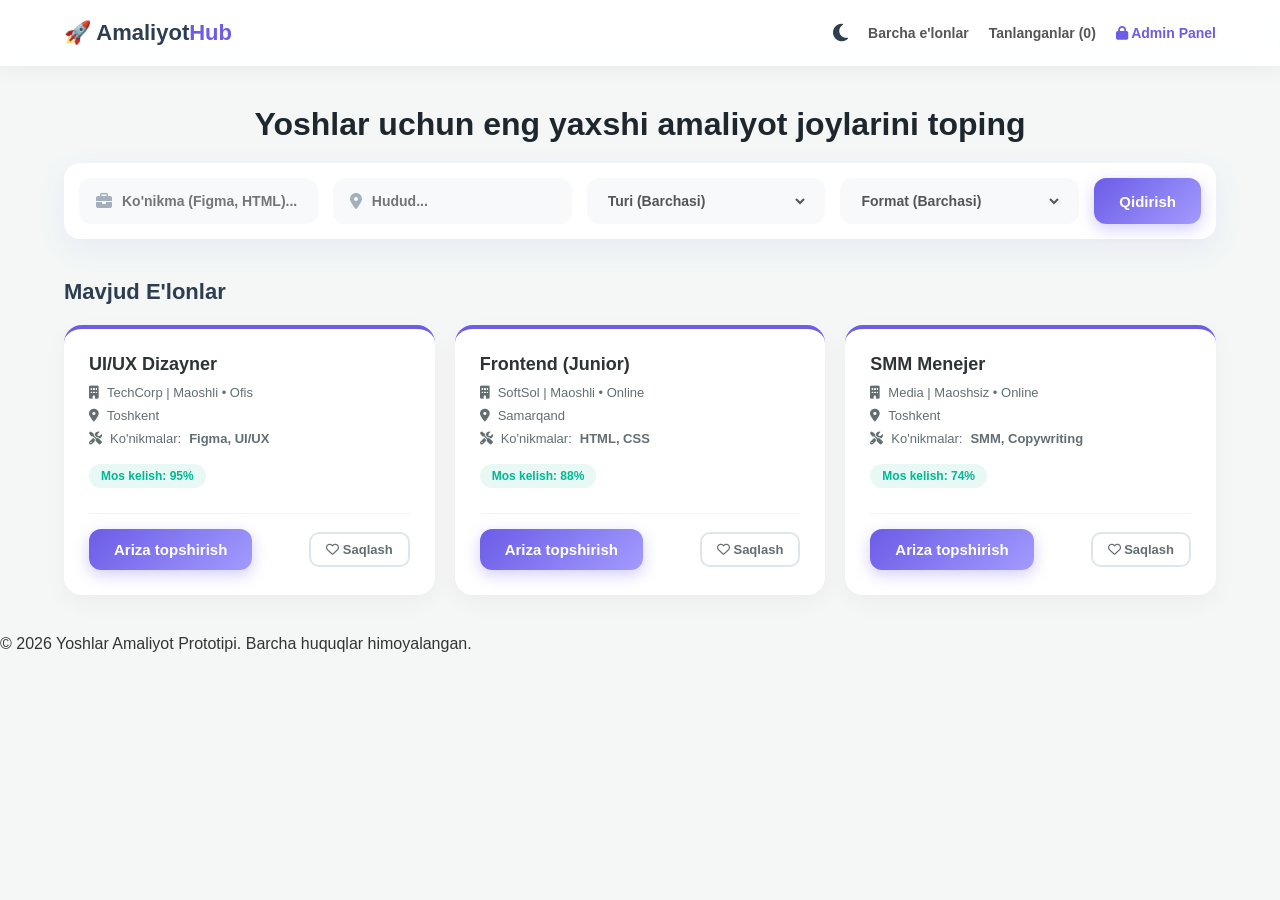
<file: index.html>
<!DOCTYPE html>
<html lang="uz">
<head>
    <meta charset="UTF-8">
    <meta name="viewport" content="width=device-width, initial-scale=1.0">
    <title>Yoshlar Amaliyot Markazi - Prototip</title>
    <link rel="stylesheet" href="style.css">
    <link rel="stylesheet" href="https://cdnjs.cloudflare.com/ajax/libs/font-awesome/6.4.0/css/all.min.css">
</head>
<body>

    <!-- Header / Navigatsiya -->
    <header class="header">
        <div class="logo">🚀 Amaliyot<span>Hub</span></div>
        <nav>
            <button id="theme-toggle" class="btn-icon"><i class="fa-solid fa-moon"></i></button>
            <a href="#search" onclick="resetFilter()">Barcha e'lonlar</a>
            <a href="#saved" id="saved-nav-link">Tanlanganlar (<span id="saved-count">0</span>)</a>
            <a href="admin.html" class="admin-link"><i class="fa-solid fa-lock"></i> Admin Panel</a>
        </nav>
    </header>

    <!-- Asosiy qism -->
    <main class="container">
        <section id="search" class="search-section">
            <h1>Yoshlar uchun eng yaxshi amaliyot joylarini toping</h1>
            <div class="filter-box">
                <div class="input-group">
                    <i class="fa-solid fa-briefcase"></i>
                    <input type="text" id="job-input" placeholder="Ko'nikma (Figma, HTML)...">
                </div>
                <div class="input-group">
                    <i class="fa-solid fa-location-dot"></i>
                    <input type="text" id="region-input" placeholder="Hudud...">
                </div>
                <div class="input-group select-group">
                    <select id="type-input">
                        <option value="">Turi (Barchasi)</option>
                        <option value="Maoshli">Maoshli</option>
                        <option value="Maoshsiz">Maoshsiz</option>
                    </select>
                </div>
                <div class="input-group select-group">
                    <select id="format-input">
                        <option value="">Format (Barchasi)</option>
                        <option value="Online">Online (Masofaviy)</option>
                        <option value="Ofis">Ofisda</option>
                    </select>
                </div>
                <button id="search-btn" class="btn-primary">Qidirish</button>
            </div>
        </section>

        <!-- E'lonlar ro'yxati -->
        <section class="listings-section">
            <h2>Mavjud Amaliyot O'rinlari</h2>
            <div id="listings-grid" class="grid"></div>
        </section>
    </main>

    <!-- Ariza topshirish uchun Modal Oyna -->
    <div id="apply-modal" class="modal-overlay">
        <div class="modal-box">
            <div class="modal-header">
                <h3>Amaliyot uchun ariza topshirish</h3>
                <button class="close-btn" onclick="closeModal()">&times;</button>
            </div>
            <form id="application-form">
                <div class="form-group">
                    <label>Tanlangan lavozim</label>
                    <input type="text" id="modal-job-display" readonly style="background: #f1f2f6; cursor: not-allowed;">
                </div>
                <div class="form-group">
                    <label>F.I.O. (Ism Familiyangiz)</label>
                    <input type="text" id="applicant-name" placeholder="Masalan: Alisher Valiyev" required>
                </div>
                <div class="form-group">
                    <label>Telefon raqamingiz</label>
                    <input type="text" id="applicant-phone" placeholder="+998 90 123 45 67" required>
                </div>
                <button type="submit" class="btn-primary" style="width:100%; margin-top: 10px;">Arizani yuborish</button>
            </form>
        </div>
    </div>

    <!-- Professional Toast Xabarnoma -->
    <div id="toast-msg" class="custom-toast">
        <i class="fa-solid fa-circle-check"></i> <span id="toast-text">Muvaffaqiyatli bajarildi!</span>
    </div>

    <footer>
        <p>&copy; 2026 Yoshlar Amaliyot Prototipi. Barcha huquqlar himoyalangan.</p>
    </footer>

    <script src="script.js"></script>
</body>
</html>
</file>
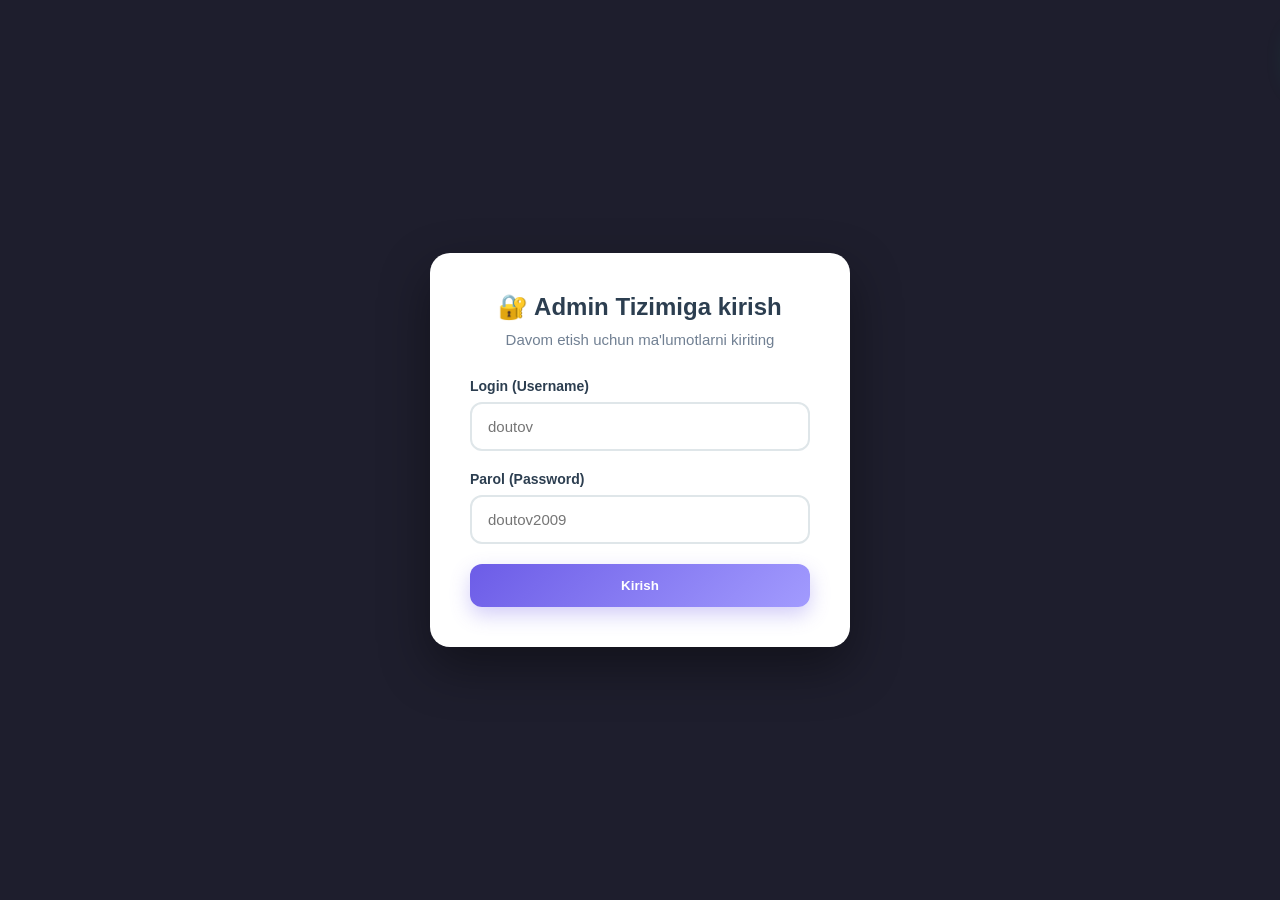
<file: admin.html>
<!DOCTYPE html>
<html lang="uz">
<head>
    <meta charset="UTF-8">
    <meta name="viewport" content="width=device-width, initial-scale=1.0">
    <title>Admin Panel - Login</title>
    <link rel="stylesheet" href="admin-style.css">
    <link rel="stylesheet" href="https://cdnjs.cloudflare.com/ajax/libs/font-awesome/6.4.0/css/all.min.css">
</head>
<body>

    <!-- Login Oynasi -->
    <div id="login-screen" class="login-overlay">
        <div class="login-card">
            <h2>🔐 Admin Tizimiga kirish</h2>
            <p>Davom etish uchun ma'lumotlarni kiriting</p>
            <form id="login-form">
                <div class="form-group">
                    <label>Login (Username)</label>
                    <input type="text" id="admin-user" placeholder="doutov" required>
                </div>
                <div class="form-group">
                    <label>Parol (Password)</label>
                    <input type="password" id="admin-pass" placeholder="doutov2009" required>
                </div>
                <button type="submit" class="btn-primary" style="width:100%;">Kirish</button>
            </form>
        </div>
    </div>

    <!-- Admin Panel -->
    <div id="admin-panel" class="admin-container" style="display: none;">
        <aside class="sidebar">
            <div class="sidebar-logo"><h2>🚀 Admin<span>Hub</span></h2></div>
            <ul class="sidebar-menu">
                <li class="active" onclick="switchTab('dashboard')"><i class="fa-solid fa-chart-pie"><span>Statistika</span></i></li>
                <li onclick="switchTab('listings')"><i class="fa-solid fa-briefcase"><span>E'lonlar</span></i></li>
                <li onclick="switchTab('add-listing')"><i class="fa-solid fa-plus-circle"><span>Qo'shish</span></i></li>
                <li onclick="switchTab('applications')"><i class="fa-solid fa-users"><span>Arizalar</span></i></li>
            </ul>
            <div class="sidebar-footer">
                <a href="#" onclick="adminLogout()" style="color: #ff7675;"><i class="fa-solid fa-right-from-bracket"></i> Chiqish</a>
                <a href="index.html"><i class="fa-solid fa-globe"></i> Saytga o'tish</a>
            </div>
        </aside>

        <main class="main-content">
            <header class="admin-header">
                <div class="header-title"><h1 id="page-title">Statistika</h1></div>
                <div class="admin-profile"><span>Admin (doutov)</span></div>
            </header>

            <section id="tab-dashboard" class="tab-content active">
                <div class="stats-grid">
                    <div class="stat-card">
                        <div class="stat-icon bg-purple"><i class="fa-solid fa-briefcase"></i></div>
                        <div class="stat-info"><h3>Faol E'lonlar</h3><p id="stat-total-jobs">0</p></div>
                    </div>
                    <div class="stat-card">
                        <div class="stat-icon bg-blue"><i class="fa-solid fa-users"></i></div>
                        <div class="stat-info"><h3>Arizalar</h3><p id="stat-total-apps">0</p></div>
                    </div>
                </div>
            </section>

            <section id="tab-listings" class="tab-content">
                <div class="section-card">
                    <h2>E'lonlar Ro'yxati</h2>
                    <div class="table-responsive">
                        <table>
                            <thead><tr><th>Lavozim</th><th>Kompaniya</th><th>Hudud</th><th>Amal</th></tr></thead>
                            <tbody id="admin-listings-table"></tbody>
                        </table>
                    </div>
                </div>
            </section>

            <section id="tab-add-listing" class="tab-content">
                <div class="section-card form-card">
                    <h2>Yangi E'lon Qo'shish</h2>
                    <form id="add-job-form">
                        <div class="form-group"><label>Lavozim nomi</label><input type="text" id="new-title" required></div>
                        <div class="form-row">
                            <div class="form-group"><label>Kompaniya</label><input type="text" id="new-company" required></div>
                            <div class="form-group"><label>Hudud</label><input type="text" id="new-region" required></div>
                        </div>
                        <div class="form-row">
                            <div class="form-group"><label>Amaliyot turi</label><select id="new-type" style="width:100%; padding:12px; border: 2px solid #dfe6e9; border-radius:10px;"><option value="Maoshli">Maoshli</option><option value="Maoshsiz">Maoshsiz</option></select></div>
                            <div class="form-group"><label>Format</label><select id="new-format" style="width:100%; padding:12px; border: 2px solid #dfe6e9; border-radius:10px;"><option value="Online">Online</option><option value="Ofis">Ofis</option></select></div>
                        </div>
                        <div class="form-group"><label>Ko'nikmalar (vergul bilan)</label><input type="text" id="new-skills" required></div>
                        <div class="form-group"><label>Mos kelish foizi (%)</label><input type="number" id="new-match" value="90" required></div>
                        <button type="submit" class="btn-primary">Joylashtirish</button>
                    </form>
                </div>
            </section>

            <section id="tab-applications" class="tab-content">
                <div class="section-card">
                    <div style="display:flex; justify-content:space-between; align-items:center; margin-bottom: 20px;">
                        <h2>Kelib tushgan arizalar</h2>
                        <button class="btn-primary" style="background:#27ae60;" onclick="exportToCSV()"><i class="fa-solid fa-file-excel"></i> Excel yuklab olish</button>
                    </div>
                    <div class="table-responsive">
                        <table>
                            <thead><tr><th>F.I.O.</th><th>Tel</th><th>Lavozim</th><th>Sana</th><th>Holati</th><th>Amal</th></tr></thead>
                            <tbody id="admin-apps-table"></tbody>
                        </table>
                    </div>
                </div>
            </section>
        </main>
    </div>

    <div id="toast-msg" class="custom-toast"><i class="fa-solid fa-circle-check"></i> <span id="toast-text">Bajarildi!</span></div>

    <script src="admin-script.js"></script>
</body>
</html>
</file>
<file: style.css>
* { margin: 0; padding: 0; box-sizing: border-box; font-family: 'Segoe UI', Tahoma, Geneva, Verdana, sans-serif; scroll-behavior: smooth; }
body { background-color: #f4f7f6; color: #333; overflow-x: hidden; transition: background 0.3s, color 0.3s; }

.header { display: flex; justify-content: space-between; align-items: center; padding: 20px 5%; background: rgba(255, 255, 255, 0.9); backdrop-filter: blur(10px); box-shadow: 0 4px 20px rgba(0,0,0,0.05); position: sticky; top: 0; z-index: 1000; animation: slideDown 0.8s cubic-bezier(0.16, 1, 0.3, 1) forwards; }
.logo { font-size: 22px; font-weight: bold; color: #2c3e50; }
.logo span { color: #6c5ce7; }
nav { display: flex; align-items: center; gap: 20px; flex-wrap: wrap; }
nav a { text-decoration: none; color: #555; font-weight: 600; font-size: 14px; transition: color 0.3s; }
nav a:hover, .admin-link { color: #6c5ce7; }
.btn-icon { background: none; border: none; font-size: 20px; cursor: pointer; color: #2c3e50; transition: 0.3s; }
.btn-icon:hover { color: #6c5ce7; }

.container { padding: 40px 5%; }
.search-section { text-align: center; margin-bottom: 40px; animation: fadeInScale 1s forwards; }
.search-section h1 { font-size: 32px; margin-bottom: 20px; color: #1e272e; }
.filter-box { display: flex; justify-content: center; gap: 15px; background: white; padding: 15px; border-radius: 16px; box-shadow: 0 10px 30px rgba(108, 92, 231, 0.08); flex-wrap: wrap; }
.input-group { display: flex; align-items: center; background: #f8f9fa; padding: 0 15px; border-radius: 12px; flex: 1; min-width: 200px; border: 2px solid transparent; transition: all 0.3s; }
.input-group:focus-within { background: #fff; border-color: #6c5ce7; }
.input-group i { color: #a4b0be; margin-right: 10px; }
.input-group input, .select-group select { border: none; background: transparent; padding: 12px 0; width: 100%; outline: none; font-size: 14px; color: #555; font-weight: 600; cursor: pointer; }
.btn-primary { background: linear-gradient(135deg, #6c5ce7, #a29bfe); color: white; border: none; padding: 12px 25px; border-radius: 12px; font-size: 15px; font-weight: 600; cursor: pointer; box-shadow: 0 5px 15px rgba(108, 92, 231, 0.3); transition: transform 0.2s; }
.btn-primary:hover { transform: translateY(-2px); }

.listings-section h2 { margin-bottom: 20px; font-size: 22px; color: #2c3e50; }
.grid { display: grid; grid-template-columns: repeat(auto-fit, minmax(280px, 1fr)); gap: 20px; }
.card { background: white; padding: 25px; border-radius: 18px; box-shadow: 0 8px 25px rgba(0,0,0,0.04); border-top: 4px solid #6c5ce7; transition: transform 0.3s; position: relative; overflow: hidden; animation: fadeInUp 0.8s ease backwards; }
.card:hover { transform: translateY(-5px); box-shadow: 0 20px 40px rgba(108, 92, 231, 0.15); }
.card h3 { font-size: 18px; margin-bottom: 10px; color: #2d3436; }
.card p { color: #636e72; font-size: 13px; margin-bottom: 8px; display: flex; align-items: center; gap: 8px; }
.match-badge { display: inline-block; background: #e8f8f5; color: #00b894; padding: 5px 12px; border-radius: 20px; font-size: 12px; font-weight: 600; margin: 10px 0; }
.card-actions { display: flex; justify-content: space-between; align-items: center; margin-top: 15px; border-top: 1px solid #f1f2f6; padding-top: 15px; }
.btn-save { background: transparent; border: 2px solid #dfe6e9; padding: 8px 15px; border-radius: 10px; cursor: pointer; font-weight: 600; color: #636e72; font-size: 13px; transition: all 0.3s; }
.btn-save:hover { border-color: #6c5ce7; color: #6c5ce7; }
.btn-save.saved { background: #ffeaa7; border-color: #fdcb6e; color: #d63031; }

.modal-overlay { position: fixed; top: 0; left: 0; width: 100%; height: 100%; background: rgba(0,0,0,0.5); backdrop-filter: blur(4px); display: flex; align-items: center; justify-content: center; z-index: 2000; opacity: 0; visibility: hidden; transition: all 0.3s; }
.modal-overlay.active { opacity: 1; visibility: visible; }
.modal-box { background: white; width: 90%; max-width: 400px; padding: 25px; border-radius: 18px; box-shadow: 0 15px 35px rgba(0,0,0,0.2); transform: translateY(30px); transition: 0.4s; }
.modal-overlay.active .modal-box { transform: translateY(0); }
.modal-header { display: flex; justify-content: space-between; align-items: center; margin-bottom: 15px; }
.close-btn { background: none; border: none; font-size: 26px; cursor: pointer; color: #636e72; }
.form-group { margin-bottom: 15px; }
.form-group label { display: block; margin-bottom: 5px; font-weight: 600; font-size: 13px; color: #2c3e50; }
.form-group input { width: 100%; padding: 12px; border: 2px solid #dfe6e9; border-radius: 10px; outline: none; font-size: 14px; }
.form-group input:focus { border-color: #6c5ce7; }

.custom-toast { position: fixed; top: 20px; right: 20px; background: #00b894; color: white; padding: 14px 20px; border-radius: 12px; box-shadow: 0 10px 25px rgba(0, 184, 148, 0.3); font-weight: 600; font-size: 14px; z-index: 9999; transform: translateX(120%); transition: transform 0.4s ease; display: flex; align-items: center; gap: 10px; }
.custom-toast.show { transform: translateX(0); }

/* DARK MODE (Tungi Rejim) */
body.dark-mode { background-color: #121212; color: #e0e0e0; }
body.dark-mode .header { background: rgba(30, 30, 30, 0.9); box-shadow: 0 4px 20px rgba(0,0,0,0.5); }
body.dark-mode .logo, body.dark-mode nav a, body.dark-mode .search-section h1, body.dark-mode .listings-section h2 { color: #e0e0e0; }
body.dark-mode .logo span { color: #a29bfe; }
body.dark-mode .filter-box, body.dark-mode .card, body.dark-mode .modal-box { background: #1e1e1e; box-shadow: 0 10px 30px rgba(0,0,0,0.5); border-top-color: #a29bfe; }
body.dark-mode .input-group { background: #2d2d2d; border-color: #444; }
body.dark-mode .input-group input, body.dark-mode .select-group select { color: #fff; }
body.dark-mode .card h3, body.dark-mode .modal-header h3, body.dark-mode .form-group label { color: #fff; }
body.dark-mode .card p { color: #aaa; }
body.dark-mode .btn-save { border-color: #444; color: #aaa; }
body.dark-mode .btn-save:hover { border-color: #a29bfe; color: #a29bfe; }
body.dark-mode .btn-icon { color: #f1c40f; }

@keyframes slideDown { from { transform: translateY(-100%); opacity: 0; } to { transform: translateY(0); opacity: 1; } }
@keyframes fadeInUp { from { transform: translateY(40px); opacity: 0; } to { transform: translateY(0); opacity: 1; } }
@keyframes fadeInScale { from { transform: scale(0.95); opacity: 0; } to { transform: scale(1); opacity: 1; } }

@media (max-width: 768px) {
    .header { padding: 15px 4%; flex-direction: column; gap: 10px; }
    nav { width: 100%; justify-content: space-around; }
    .search-section h1 { font-size: 24px; }
    .input-group { width: 100%; min-width: 100%; }
    .btn-primary { width: 100%; }
    .card-actions { flex-direction: column; gap: 10px; }
    .card-actions button { width: 100%; }
}
</file>
<file: admin-style.css>
* { margin: 0; padding: 0; box-sizing: border-box; font-family: 'Segoe UI', Tahoma, Geneva, Verdana, sans-serif; }
body { background-color: #f8f9fa; color: #333; overflow-x: hidden; }

.login-overlay { position: fixed; top: 0; left: 0; width: 100%; height: 100vh; background: #1e1e2d; display: flex; align-items: center; justify-content: center; z-index: 3000; }
.login-card { background: white; padding: 40px; border-radius: 20px; width: 90%; max-width: 420px; box-shadow: 0 20px 50px rgba(0,0,0,0.4); text-align: center; animation: popIn 0.6s cubic-bezier(0.16, 1, 0.3, 1) forwards; }
.login-card h2 { margin-bottom: 10px; color: #2c3e50; font-size: 24px; }
.login-card p { color: #718093; margin-bottom: 30px; font-size: 15px; }
.login-card .form-group { text-align: left; margin-bottom: 20px; }

.admin-container { display: flex; min-height: 100vh; }
.sidebar { width: 260px; background: #1e1e2d; color: white; display: flex; flex-direction: column; justify-content: space-between; position: fixed; height: 100vh; z-index: 100; box-shadow: 5px 0 30px rgba(0,0,0,0.1); animation: slideRight 0.8s forwards; }
.sidebar-logo { padding: 25px; font-size: 22px; border-bottom: 1px solid rgba(255,255,255,0.05); }
.sidebar-logo span { color: #6c5ce7; }
.sidebar-menu { list-style: none; padding: 20px 0; }
.sidebar-menu li { padding: 16px 25px; cursor: pointer; display: flex; align-items: center; color: #a2a5b9; font-weight: 500; transition: all 0.3s; position: relative; }
.sidebar-menu li i span { margin-left: 12px; font-size: 15px; font-style: normal; }
.sidebar-menu li:hover, .sidebar-menu li.active { background: rgba(108, 92, 231, 0.15); color: white; padding-left: 30px; }
.sidebar-menu li.active::before { content: ''; position: absolute; left: 0; top: 0; height: 100%; width: 4px; background: #6c5ce7; }
.sidebar-footer { padding: 20px 25px; border-top: 1px solid rgba(255,255,255,0.05); }
.sidebar-footer a { color: #a2a5b9; text-decoration: none; display: flex; align-items: center; gap: 10px; margin-bottom: 15px; font-size: 15px; transition: color 0.3s; }
.sidebar-footer a:hover { color: white; }

.main-content { margin-left: 260px; flex: 1; padding: 30px; animation: fadeIn 0.8s ease forwards; }
.admin-header { display: flex; justify-content: space-between; align-items: center; background: white; padding: 20px 30px; border-radius: 16px; box-shadow: 0 4px 20px rgba(0,0,0,0.03); margin-bottom: 30px; }
.header-title h1 { font-size: 22px; color: #2c3e50; }
.admin-profile { font-weight: 600; color: #6c5ce7; font-size: 15px; }

.tab-content { display: none; opacity: 0; transform: translateY(15px); transition: all 0.4s ease; }
.tab-content.active { display: block; opacity: 1; transform: translateY(0); animation: fadeInUpAdmin 0.5s forwards; }

.stats-grid { display: grid; grid-template-columns: repeat(auto-fit, minmax(240px, 1fr)); gap: 25px; }
.stat-card { background: white; padding: 25px; border-radius: 18px; display: flex; align-items: center; gap: 20px; box-shadow: 0 10px 30px rgba(0,0,0,0.03); transition: transform 0.3s; }
.stat-card:hover { transform: translateY(-6px); box-shadow: 0 15px 35px rgba(0,0,0,0.08); }
.stat-icon { width: 65px; height: 65px; border-radius: 14px; display: flex; align-items: center; justify-content: center; color: white; font-size: 24px; }
.bg-purple { background: linear-gradient(135deg, #6c5ce7, #a29bfe); }
.bg-blue { background: linear-gradient(135deg, #0984e3, #74b9ff); }
.stat-info h3 { font-size: 14px; color: #b2bec3; margin-bottom: 5px; }
.stat-info p { font-size: 26px; font-weight: bold; color: #2d3436; }

.section-card { background: white; padding: 30px; border-radius: 18px; box-shadow: 0 10px 30px rgba(0,0,0,0.03); }
.table-responsive { overflow-x: auto; margin-top: 15px; }
table { width: 100%; border-collapse: collapse; text-align: left; }
th, td { padding: 16px; border-bottom: 1px solid #f1f2f6; font-size: 14px; }
th { color: #b2bec3; text-transform: uppercase; }
tr:hover { background-color: #fafbfc; }

.form-card { max-width: 700px; margin: 0 auto; }
.form-group { margin-bottom: 20px; }
.form-row { display: flex; gap: 20px; }
.form-row .form-group { flex: 1; }
label { display: block; margin-bottom: 8px; font-weight: 600; font-size: 14px; color: #2c3e50;}
input { width: 100%; padding: 14px 16px; border: 2px solid #dfe6e9; border-radius: 12px; outline: none; font-size: 15px; transition: 0.3s; }
input:focus { border-color: #6c5ce7; box-shadow: 0 0 0 4px rgba(108, 92, 231, 0.1); }

.btn-primary { background: linear-gradient(135deg, #6c5ce7, #a29bfe); color: white; border: none; padding: 14px 28px; border-radius: 12px; font-weight: 600; cursor: pointer; box-shadow: 0 8px 20px rgba(108, 92, 231, 0.3); transition: all 0.3s; }
.btn-primary:hover { transform: translateY(-2px); box-shadow: 0 12px 25px rgba(108, 92, 231, 0.4); }

.btn-sm { padding: 7px 14px; border-radius: 8px; border: none; cursor: pointer; font-weight: 600; font-size: 12px; transition: 0.2s; }
.btn-sm:hover { transform: scale(1.05); }
.btn-sm.success { background: #e8f8f5; color: #00b894; }
.btn-sm.danger { background: #ffeaa7; color: #d63031; }

.badge { padding: 6px 12px; border-radius: 20px; font-size: 12px; font-weight: 600; }
.badge.success { background: #e8f8f5; color: #00b894; }
.badge.warning { background: #fff3cd; color: #856404; }

.custom-toast { position: fixed; top: 25px; right: 25px; background: #00b894; color: white; padding: 16px 24px; border-radius: 14px; box-shadow: 0 10px 30px rgba(0, 184, 148, 0.3); font-weight: 600; font-size: 15px; z-index: 9999; transform: translateX(130%); transition: transform 0.4s ease; display: flex; align-items: center; gap: 12px; }
.custom-toast.show { transform: translateX(0); }

@keyframes slideRight { from { transform: translateX(-100%); opacity: 0; } to { transform: translateX(0); opacity: 1; } }
@keyframes fadeIn { from { opacity: 0; } to { opacity: 1; } }
@keyframes fadeInUpAdmin { from { transform: translateY(25px); opacity: 0; } to { transform: translateY(0); opacity: 1; } }
@keyframes popIn { from { transform: scale(0.85); opacity: 0; } to { transform: scale(1); opacity: 1; } }

@media (max-width: 768px) {
    .sidebar { width: 70px; }
    .sidebar-logo h2 span, .sidebar-menu li span, .sidebar-footer span { display: none; }
    .sidebar-menu li { padding: 15px; justify-content: center; }
    .sidebar-menu li i span { display: none; }
    .main-content { margin-left: 70px; padding: 15px; }
    .admin-header { padding: 15px; flex-direction: column; gap: 10px; }
    .form-row { flex-direction: column; gap: 0; }
}
</file>
